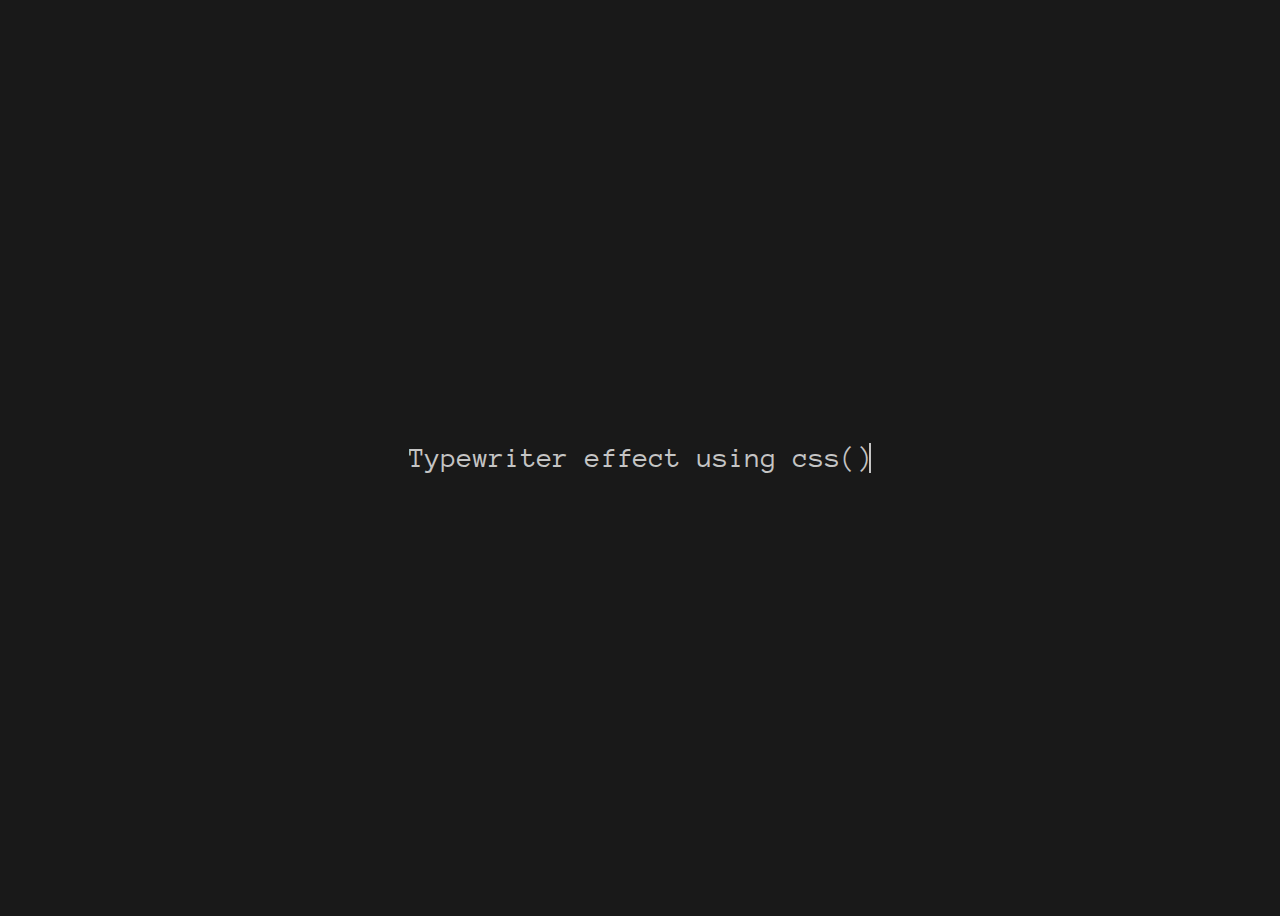
<file: web/Typewriter Effect Using CSS/index.html>
<!DOCTYPE html>
<html lang="en">
<head>
      <meta charset="UTF-8">
      <meta name="viewport" content="width=device-width, initial-scale=1.0">
      <meta http-equiv="X-UA-Compatible" content="ie=edge">
      <title>Typewriter Effect</title>
      <link rel="stylesheet" href="style.css">
</head>
<body>

<p class="line anim-typewriter">Typewriter effect using css()</p>

</body>
</html>
</file>
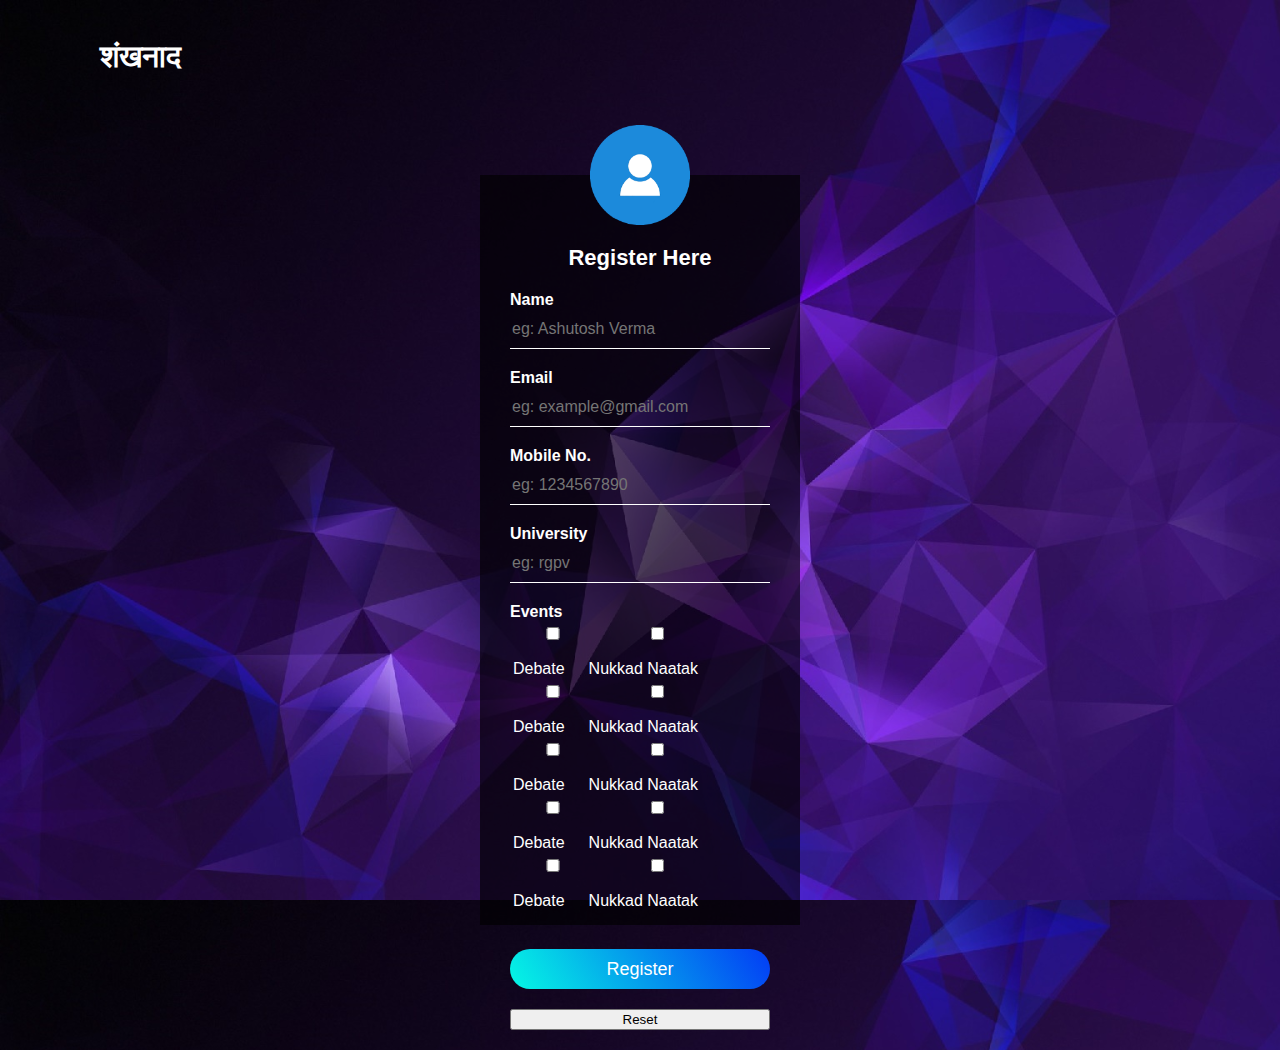
<file: web/register.html>
<html>
<head>
    <title>Register</title>
    <link rel="stylesheet" type="text/css" href="register.css">   
</head>
    <body>
        <div class="logo">
        <header class="site-header">
        <div class="header-bar">
            <div class="container-fluid">
                <div class="row align-items-center">
                    <div class="col-10 col-lg-4">
        <h1 class="site-branding flex">
                            <a href="index.html">शंखनाद</a>
                        </h1>
                    </div>
                </div>
            </div>
        </div>
    </header>

    </div>
    <div class="login-box">
    <img src="avatar.png" class="avatar">
        <h1>Register Here</h1>
            <form action="Register" method="post">
            <p>Name</p>
            <input type="text" name="name" placeholder="eg: Ashutosh Verma" required>
            <p>Email</p>
            <input type="email" name="email" placeholder="eg: example@gmail.com" required>
            <p>Mobile No.</p>
            <input type="text" name="mobile" placeholder="eg: 1234567890" required>
            <p>University</p>
            <input type="text" name="university" placeholder="eg: rgpv" required>
            <p>Events</p>
            <table>
                <tr>
                    <td><input type="checkbox" name="events" value="Debate">Debate</td>
                    <td><input type="checkbox" name="events" value="Nukkad Naatak">Nukkad Naatak</td>
                </tr>
                <tr>
                    <td><input type="checkbox" name="events" value="Debate">Debate</td>
                    <td><input type="checkbox" name="events" value="Nukkad Naatak">Nukkad Naatak</td>
                </tr>
                <tr>
                    <td><input type="checkbox" name="events" value="Debate">Debate</td>
                    <td><input type="checkbox" name="events" value="Nukkad Naatak">Nukkad Naatak</td>
                </tr>
                <tr>
                    <td><input type="checkbox" name="events" value="Debate">Debate</td>
                    <td><input type="checkbox" name="events" value="Nukkad Naatak">Nukkad Naatak</td>
                </tr>
                <tr>
                    <td><input type="checkbox" name="events" value="Debate">Debate</td>
                    <td><input type="checkbox" name="events" value="Nukkad Naatak">Nukkad Naatak</td>
                </tr>
            </table>
                <br><br>
            <input type="submit" name="submit" value="Register">
            <input type="reset" name="reset" value="Reset">
            </form>
        </div>
    

    </body>
</html>
</file>
<file: web/Typewriter Effect Using CSS/style.css>
/* Google Fonts */
@import url(https://fonts.googleapis.com/css?family=Anonymous+Pro);

/* Global */
html {
      min-height: 100%;
      overflow: hidden;
}

body {
      height: calc(100vh - 8em);
      padding: 4em;
      color: rgba(255, 255, 255, 0.75);
      font-family: 'Anonymous Pro', monospace;
      background-color: rgb(25, 25, 25);
}

.line {
      position: relative;
      top: 50%;
      width: 16em;
      margin: 0 auto;
      border-right: 2px solid rgba(255, 255, 255, 0.75);
      font-size: 180%;
      text-align: center;
      white-space: nowrap;
      overflow: hidden;transform: translateY(-50%);
}

/*Animation*/

.anim-typewriter {
      animation: typewriter 2s steps(40) 1s 1 normal both,
      blinkTextCursor 500ms steps(40) infinite normal;
}

@keyframes typewriter {
      from {
            width: 0;
      }
      to {
            width: 16em;
      }
}

@keyframes blinkTextCursor {
      from {
            border-right-color: rgba(255, 255, 255, 0.75);
      }
      to {
            border-right-color: transparent;
      }
}
</file>
<file: web/register.css>
body{
    margin: 0;
    padding: 0;
    background: url(back13.jpg);
    background-size: cover;
    background-position: center;
    font-family: sans-serif;
}

tr, th, td {
    color: white;
}
/*login box division*/
.site-header .header-bar {
    position: absolute;
    top: 0;
    left: 0;
    z-index: 99;
    width: 100%;
    padding: 40px 0;
}

.header-bar .site-branding {
    margin-bottom: 0;
    font-size: 30px;
    font-weight: 800;
    margin-right: 1000px;
}

.header-bar .site-branding a {
    color: hsl(0, 0%, 100%);
    text-decoration: none;
}

.login-box{
    width: 320px;
    height: 750px;
    background: rgba(0, 0, 0, 0.63);
    color: #fff;
    position: absolute;
    top: 50%;
    left: 50%;
    transform: translate(-50%,-50%);
    box-sizing: border-box;
    padding: 70px 30px;
    margin-top: 100px;
}
.avatar{
    width: 100px;
    height: 100px;
    position: absolute;
    top: -50px;
    left: calc(50% - 50px);
}
h1{
    margin: 0;
    padding: 0 0 20px;
    text-align: center;
    font-size: 22px;
}
.login-box p{
    margin: 0;
    padding: 0;
    font-weight: bold;
}
.login-box input{
    width: 100%;
    margin-bottom: 20px;
}
.login-box input[type="text"], input[type="email"],input[type="password"]
{
    border: none;
    border-bottom: 1px solid #fff;
    background: transparent;
    outline: none;
    height: 40px;
    color: #fff;
    font-size: 16px;
}
.login-box input[type="submit"]
{
    border: none;
    outline: none;
    height: 40px;
    background: linear-gradient(57deg,rgb(5, 248, 228),rgb(3, 60, 245));
    color: #fff;
    font-size: 18px;
    border-radius: 20px;
}
.login-box input[type="submit"]:hover
{
    cursor: pointer;
    background:rgb(3, 238, 238);
    color: rgb(5, 4, 4);
}

.login-box a{
    text-decoration: none;
    font-size: 14px;
    color: #fff;
}
.login-box a:hover
{
    color: #39dc79;
}
</file>
